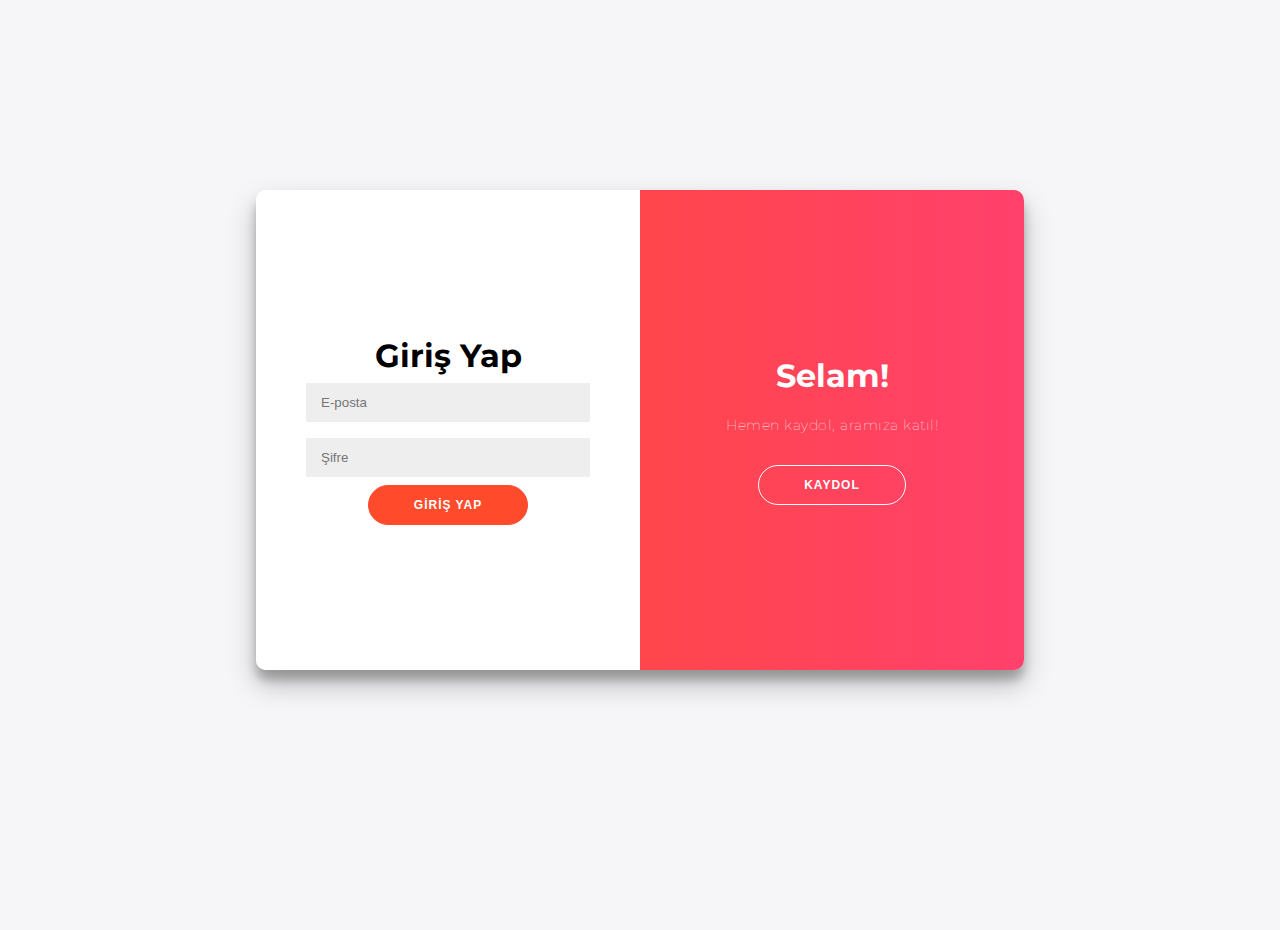
<file: index.html>
<!DOCTYPE html>
<html lang="tr">

<head>
    <meta charset="UTF-8">
    <meta name="viewport" content="width=device-width, initial-scale=1.0">
    <title>Mouzikal Müzik uygulaması</title>
    <link rel="stylesheet" href="css/bootstrap.min.css">
    <link rel="stylesheet" href="fontawesome/css/all.min.css">
    <link rel="stylesheet" href="css/style.css">

</head>

<body>
    <!-- Page Loader -->
    <div id="loader-wrapper">
        <div id="loader"></div>

        <div class="loader-section section-left"></div>
        <div class="loader-section section-right"></div>

    </div>
    <nav class="navbar navbar-expand-lg">
        <div class="container-fluid">
            <a class="navbar-brand" href="#">
                <i class="fas fa-film mr-2"></i>
                Mouzikal
            </a>
            <button class="navbar-toggler" type="button" data-toggle="collapse" data-target="#navbarSupportedContent"
                aria-controls="navbarSupportedContent" aria-expanded="false" aria-label="Toggle navigation">
                <i class="fas fa-bars"></i>
            </button>
            <div class="collapse navbar-collapse" id="navbarSupportedContent">
                <ul class="navbar-nav ml-auto mb-2 mb-lg-0">
                    <li class="nav-item">
                        <span id="welcomeUser" class="nav-link">Hoş geldin, <strong>Kullanıcı</strong></span>
                    </li>
                    <li class="nav-item">
                        <a class="nav-link nav-link-1 active" aria-current="page" href="index.html">Ana Sayfa</a>
                    </li>
                    <li class="nav-item">
                        <a class="nav-link nav-link-4" href="favorites.html">Favoriler</a>
                    </li>
                    <li class="nav-item">
                        <a class="nav-link" href="#" id="logoutBtn">Çıkış Yap</a>
                    </li>

                </ul>
            </div>
        </div>
    </nav>

    <div class="tm-hero d-flex justify-content-center align-items-center" data-parallax="scroll"
        data-image-src="img/hero.jpg">
        <form id="search-form" class="d-flex tm-search-form">
            <input id="search-input" class="form-control tm-search-input" type="search" placeholder="Search"
                aria-label="Search">
            <button class="btn btn-outline-success tm-search-btn" type="submit">
                <i class="fas fa-search"></i>
            </button>
        </form>

    </div>

    <div class="container-fluid tm-container-content tm-mt-60">
        <!-- Kategori Butonları
         kategorileri yaz -->
        <div id="genre-buttons">
            <button onclick="filterGenre('hepsi')">Hepsi</button>
            <button onclick="filterGenre('rap')">Rap</button>
            <button onclick="filterGenre('rock')">Rock</button>
            <button onclick="filterGenre('slow')">Slow</button>
            <button onclick="filterGenre('pop')">Pop</button>
        </div>
        <div class="row mb-4">
            <h2 class="col-6 tm-text-primary">
                Müzikler
            </h2>
        </div>
        <div class="row tm-mb-90 tm-gallery">
            <!-- Müzik kartları buraya gelir -->
            <div class="row" id="music-cards"></div>
        </div> <!-- row tm-mb-90 tm-gallery -->

    </div> <!-- container-fluid, tm-container-content -->
    <!-- 🎵 Detaylı Müzik Oynatıcı Modal -->
    <div id="music-modal" class="music-modal d-none">
        <div class="music-modal-content">
            <span class="close-btn">&times;</span>
            <img id="modal-image" src="" alt="Kapak" />
            <h3 id="modal-title"></h3>
            <p id="modal-artist"></p>
            <button class="fav-btn">🤍</button>

            <audio id="modal-audio" controls></audio>
        </div>
    </div>
    <footer class="tm-bg-gray pt-5 pb-3 tm-text-gray tm-footer">
        <div class="container-fluid tm-container-small">
            <div class="row">
                <div class="col-lg-6 col-md-12 col-12 px-5 mb-5">
                    <h3 class="tm-text-primary mb-4 tm-footer-title">Müzik uygulaması hakkında</h3>
                    <p>Favori şarkılarınızı dinleyebileceğiniz, sade ve kullanıcı dostu bir müzik uygulaması.
                        Dilerseniz beğendiğiniz şarkıları favorilerinize ekleyebilir, tek bir dokunuşla tekrar
                        dinleyebilirsiniz.
                        Uygulama, farklı müzik türlerini destekler ve kullanıcıların müzik deneyimini zenginleştirmek
                        için tasarlanmıştır.
                    </p>
                </div>

                <div class="col-lg-3 col-md-6 col-sm-6 col-12 px-5 mb-5">
                    <ul class="tm-social-links d-flex justify-content-end pl-0 mb-5">
                        <li class="mb-2"><a href="https://facebook.com"><i class="fab fa-facebook"></i></a></li>
                        <li class="mb-2"><a href="https://twitter.com"><i class="fab fa-twitter"></i></a></li>
                        <li class="mb-2"><a href="https://instagram.com"><i class="fab fa-instagram"></i></a></li>
                        <li class="mb-2"><a href="https://pinterest.com"><i class="fab fa-pinterest"></i></a></li>
                    </ul>
                </div>
            </div>
            <div class="row">
                <div class="col-lg-8 col-md-7 col-12 px-5 mb-3">
                    Öğrenme amaçlı yapılmış projedir. Herhangi bir müzik telif hakkı içermez.
                </div>
            </div>
        </div>
    </footer>

    <script src="js/plugins.js"></script>
    <script src="js/scripts.js"></script>
    <script>
        //aktif kullanıcıyı kontrol et
        const user = JSON.parse(localStorage.getItem("activeUser"));
        if (!user) {
            // Giriş yapılmamışsa login sayfasına yönlendir
            window.location.href = "login.html";
        } else {
            // Giriş yapılmışsa kullanıcı adını göster
            const user = JSON.parse(localStorage.getItem("activeUser"));
            if (!user) {
                window.location.href = "login.html";
            } else {
                const name = user.name || "Kullanıcı";
                document.getElementById("welcomeUser").innerHTML = `Hoş geldin, <strong>${name}</strong>`;
            }

        }
        $(window).on("load", function () {
            $('body').addClass('loaded');
        });

        document.getElementById("logoutBtn").addEventListener("click", function (e) {
            e.preventDefault();
            localStorage.removeItem("loggedInUser");
            localStorage.removeItem("activeUser"); // kullanıcı bilgilerini de temizle
            window.location.href = "login.html"; // giriş sayfasına yönlendir
        });


    </script>
</body>

</html>
</file>
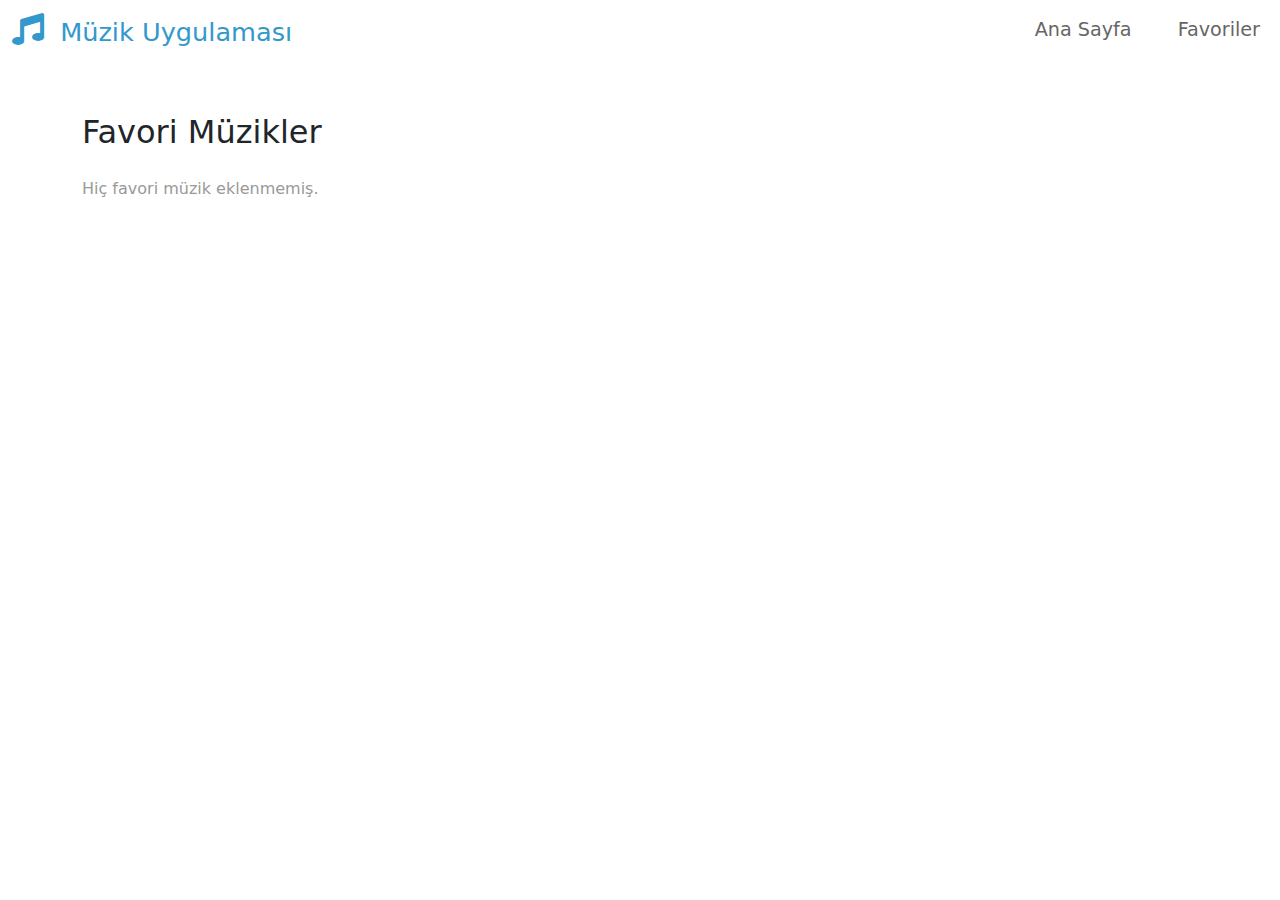
<file: favorites.html>
<!DOCTYPE html>
<html lang="tr">
<head>
    <meta charset="UTF-8">
    <title>Favori Müzikler</title>
    <meta name="viewport" content="width=device-width, initial-scale=1.0">
    <link rel="stylesheet" href="css/bootstrap.min.css">
    <link rel="stylesheet" href="fontawesome/css/all.min.css">
    <link rel="stylesheet" href="css/style.css">
</head>
<body>
    <nav class="navbar navbar-expand-lg">
        <div class="container-fluid">
            <a class="navbar-brand" href="#">
                <i class="fas fa-music mr-2"></i>
                Müzik Uygulaması
            </a>
            <button class="navbar-toggler" type="button" data-toggle="collapse" data-target="#navbarSupportedContent">
                <i class="fas fa-bars"></i>
            </button>
            <div class="collapse navbar-collapse" id="navbarSupportedContent">
                <ul class="navbar-nav ml-auto mb-2 mb-lg-0">
                    <li class="nav-item"><a class="nav-link" href="index.html">Ana Sayfa</a></li>
                    <li class="nav-item"><a class="nav-link active" href="favorites.html">Favoriler</a></li>
                </ul>
            </div>
        </div>
    </nav>

    <div class="container my-5">
        <h2 class="mb-4">Favori Müzikler</h2>
        <div id="favorite-list" class="row"></div>
    </div>

    <script>
    const favorites = JSON.parse(localStorage.getItem("favorites")) || [];

    const container = document.getElementById("favorite-list");

    if (favorites.length === 0) {
        container.innerHTML = "<p>Hiç favori müzik eklenmemiş.</p>";
    } else {
        favorites.forEach(music => {
            const col = document.createElement("div");
            col.className = "col-md-4 mb-4";

            col.innerHTML = `
                <div class="card h-100 shadow-sm">
                    <img src="${music.image}" class="card-img-top" alt="${music.title}">
                    <div class="card-body">
                        <h5 class="card-title">${music.title}</h5>
                        <p class="card-text">${music.artist}</p>
                        <audio controls class="w-100 mt-2">
                            <source src="${music.audio}" type="audio/mpeg">
                            Tarayıcınız audio öğesini desteklemiyor.
                        </audio>
                    </div>
                </div>
            `;

            container.appendChild(col);
        });

        // Bir müzik çalarken diğerlerini durdur
        const allAudios = document.querySelectorAll("audio");
        allAudios.forEach(audio => {
            audio.addEventListener("play", () => {
                allAudios.forEach(other => {
                    if (other !== audio) {
                        other.pause();
                    }
                });
            });
        });
    }
</script>

</body>
</html>
</file>
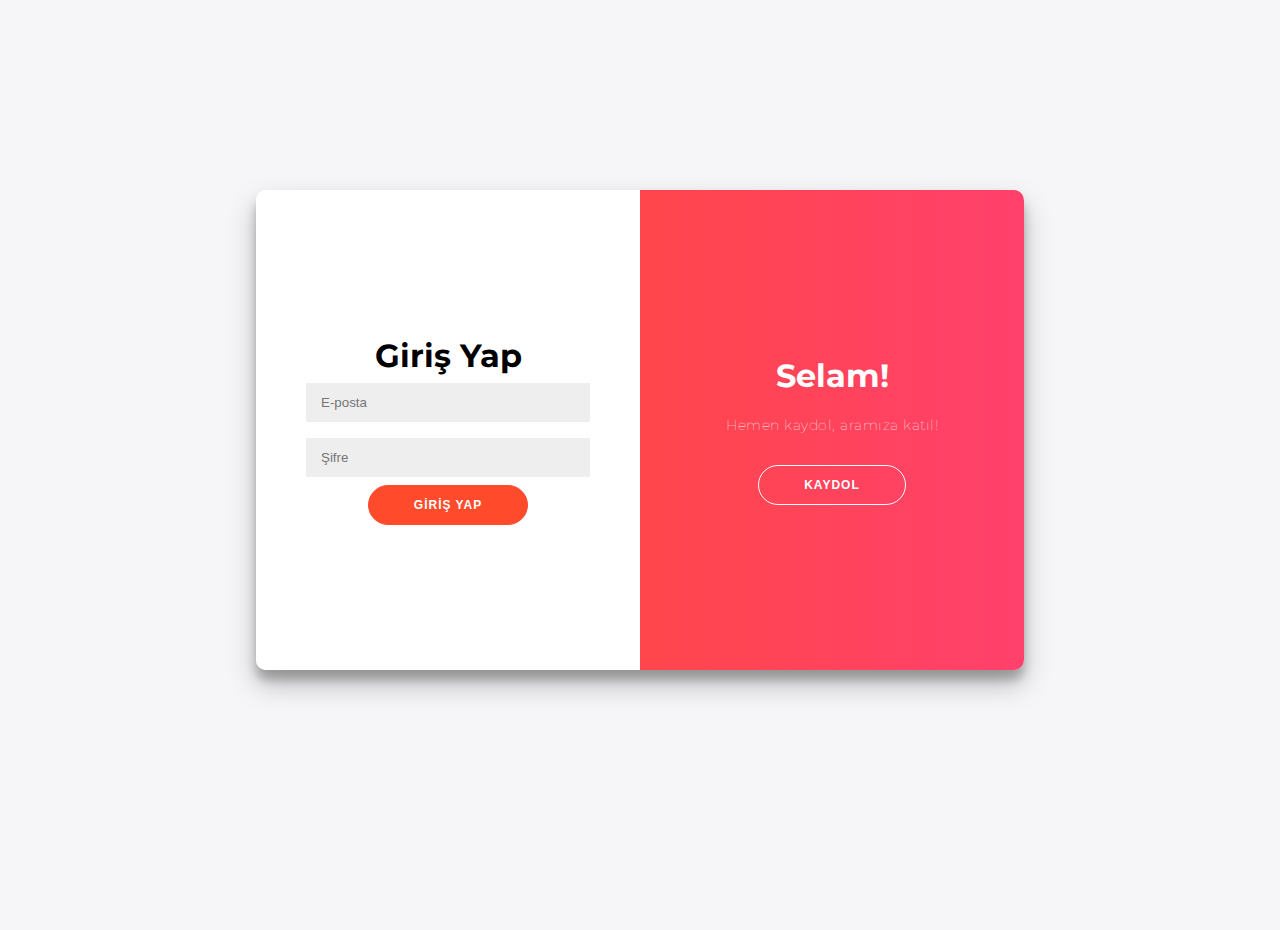
<file: login.html>
<!DOCTYPE html>
<html lang="tr">
<head>
	<meta charset="UTF-8" />
	<meta name="viewport" content="width=device-width, initial-scale=1.0"/>
	<title>Giriş Yap | Kayıt Ol</title>
	<!-- CSS bağlantısı -->
	<link rel="stylesheet" href="css/login.css">
	<!-- Font Awesome CDN -->
	<link rel="stylesheet" href="https://cdnjs.cloudflare.com/ajax/libs/font-awesome/6.4.0/css/all.min.css">
</head>
<body>

<div class="container" id="container">
	<div class="form-container sign-up-container">
		<form action="#">
			<h1>Yeni Hesap Oluştur</h1>
			<input type="text" placeholder="Adınız" />
			<input type="email" placeholder="E-posta" />
			<input type="password" placeholder="Şifre" />
			<button type="submit">Kaydol</button>
		</form>
	</div>
	<div class="form-container sign-in-container">
		<form action="#">
			<h1>Giriş Yap</h1>	
			<input type="email" placeholder="E-posta" />
			<input type="password" placeholder="Şifre" />
			<button>Giriş Yap</button>
		</form>
	</div>
	<div class="overlay-container">
		<div class="overlay">
			<div class="overlay-panel overlay-left">
				<h1>Tekrar Merhaba!</h1>
				<p>Hesabına erişmek için giriş yapabilirsin.</p>
				<button class="ghost" id="signIn">Giriş Yap</button>
			</div>
			<div class="overlay-panel overlay-right">
				<h1>Selam!</h1>
				<p>Hemen kaydol, aramıza katıl!</p>
				<button class="ghost" id="signUp">Kaydol</button>
			</div>
		</div>
	</div>
</div>
<!-- JavaScript bağlantısı -->
<script src="js/login.js"></script>

</body>
</html>
</file>
<file: css/style.css>
#loader-wrapper {
    position: fixed;
    top: 0;
    left: 0;
    width: 100%;
    height: 100%;
    z-index: 1001;
}
#loader {
    display: block;
    position: relative;
    left: 50%;
    top: 50%;
    width: 150px;
    height: 150px;
    margin: -75px 0 0 -75px;
    border-radius: 50%;
    border: 3px solid transparent;
    border-top-color: #3498db;

    -webkit-animation: spin 2s linear infinite; /* Chrome, Opera 15+, Safari 5+ */
    animation: spin 2s linear infinite; /* Chrome, Firefox 16+, IE 10+, Opera */

    z-index: 1002;
}

    #loader:before {
        content: "";
        position: absolute;
        top: 5px;
        left: 5px;
        right: 5px;
        bottom: 5px;
        border-radius: 50%;
        border: 3px solid transparent;
        border-top-color: #e74c3c;

        -webkit-animation: spin 3s linear infinite; /* Chrome, Opera 15+, Safari 5+ */
        animation: spin 3s linear infinite; /* Chrome, Firefox 16+, IE 10+, Opera */
    }

    #loader:after {
        content: "";
        position: absolute;
        top: 15px;
        left: 15px;
        right: 15px;
        bottom: 15px;
        border-radius: 50%;
        border: 3px solid transparent;
        border-top-color: #f9c922;

        -webkit-animation: spin 1.5s linear infinite; /* Chrome, Opera 15+, Safari 5+ */
          animation: spin 1.5s linear infinite; /* Chrome, Firefox 16+, IE 10+, Opera */
    }

    @-webkit-keyframes spin {
        0%   { 
            -webkit-transform: rotate(0deg);  /* Chrome, Opera 15+, Safari 3.1+ */
            -ms-transform: rotate(0deg);  /* IE 9 */
            transform: rotate(0deg);  /* Firefox 16+, IE 10+, Opera */
        }
        100% {
            -webkit-transform: rotate(360deg);  /* Chrome, Opera 15+, Safari 3.1+ */
            -ms-transform: rotate(360deg);  /* IE 9 */
            transform: rotate(360deg);  /* Firefox 16+, IE 10+, Opera */
        }
    }
    @keyframes spin {
        0%   { 
            -webkit-transform: rotate(0deg);  /* Chrome, Opera 15+, Safari 3.1+ */
            -ms-transform: rotate(0deg);  /* IE 9 */
            transform: rotate(0deg);  /* Firefox 16+, IE 10+, Opera */
        }
        100% {
            -webkit-transform: rotate(360deg);  /* Chrome, Opera 15+, Safari 3.1+ */
            -ms-transform: rotate(360deg);  /* IE 9 */
            transform: rotate(360deg);  /* Firefox 16+, IE 10+, Opera */
        }
    }

    #loader-wrapper .loader-section {
        position: fixed;
        top: 0;
        width: 51%;
        height: 100%;
        background: #222222;
        z-index: 1001;
        -webkit-transform: translateX(0);  /* Chrome, Opera 15+, Safari 3.1+ */
        -ms-transform: translateX(0);  /* IE 9 */
        transform: translateX(0);  /* Firefox 16+, IE 10+, Opera */
    }

    #loader-wrapper .loader-section.section-left {
        left: 0;
    }

    #loader-wrapper .loader-section.section-right {
        right: 0;
    }

    /* Loaded */
    .loaded #loader-wrapper .loader-section.section-left {
        -webkit-transform: translateX(-100%);  /* Chrome, Opera 15+, Safari 3.1+ */
            -ms-transform: translateX(-100%);  /* IE 9 */
                transform: translateX(-100%);  /* Firefox 16+, IE 10+, Opera */

        -webkit-transition: all 0.7s 0.3s cubic-bezier(0.645, 0.045, 0.355, 1.000);  
                transition: all 0.7s 0.3s cubic-bezier(0.645, 0.045, 0.355, 1.000);
    }

    .loaded #loader-wrapper .loader-section.section-right {
        -webkit-transform: translateX(100%);  /* Chrome, Opera 15+, Safari 3.1+ */
            -ms-transform: translateX(100%);  /* IE 9 */
                transform: translateX(100%);  /* Firefox 16+, IE 10+, Opera */

-webkit-transition: all 0.7s 0.3s cubic-bezier(0.645, 0.045, 0.355, 1.000);  
        transition: all 0.7s 0.3s cubic-bezier(0.645, 0.045, 0.355, 1.000);
    }
    
    .loaded #loader {
        opacity: 0;
        -webkit-transition: all 0.3s ease-out;  
                transition: all 0.3s ease-out;
    }
    .loaded #loader-wrapper {
        visibility: hidden;

        -webkit-transform: translateY(-100%);  /* Chrome, Opera 15+, Safari 3.1+ */
            -ms-transform: translateY(-100%);  /* IE 9 */
                transform: translateY(-100%);  /* Firefox 16+, IE 10+, Opera */

        -webkit-transition: all 0.3s 1s ease-out;  
                transition: all 0.3s 1s ease-out;
    }

p { line-height: 1.8; }

a { 
    text-decoration: none;
    transition: all 0.3s ease; 
}
a:hover { color:#009999; }
.container-fluid { max-width: 1770px; }
.tm-container-small { max-width: 1050px; }
.btn { border-radius: 0; }
.btn-primary {
    background-color: #009999;
    border: 0;
    border-radius: 5px;
    padding: 12px 50px 14px;
    font-size: 1.2rem;
}

.btn-primary:hover,
.btn-primary:focus {
    background-color:#086969;
}

.btn-primary.disabled, 
.btn-primary:disabled {
    background-color: #009999;
    pointer-events: all;
    cursor: not-allowed;
}

.form-control {
	padding: 10px 20px;
	width: 100%;
	height: auto;
}

.form-group { margin-bottom: 25px; }
.tm-btn-big { padding: 12px 90px 14px; }

.navbar-toggler:focus { box-shadow: none; }
.navbar-brand {
    color: #3399CC;
    font-size: 1.6rem;
}

.navbar-brand i { font-size: 2rem; }

.tm-hero {
    min-height: 200px;
    background: transparent;
}

.tm-mt-60 { margin-top: 60px; }
.tm-mb-50 { margin-bottom: 50px; }
.tm-mb-74 { margin-bottom: 74px; }
.tm-mb-90 { margin-bottom: 90px; }
.tm-text-primary { color: #009999; }
.tm-text-secondary { color: #CC6699; }
a.tm-text-primary:hover { color:#666666; }
.tm-bg-gray { background-color: #EEEEEE; }
.tm-input-paging {
    width: 40px;
    border-radius: 0;
    border: 1px solid #CCCCCC;
    background: #f4f4f4;
    text-align: center;
}

.nav-item { margin-right: 30px; }
.nav-item:last-child { margin-right: 0; }

.nav-link {
    color: #666666;
    border-bottom: 4px solid transparent;
    font-size: 1.2rem;
}

.nav-link-1.active,
.nav-link-1:hover {
    border-color: #33CCFF;
}

.nav-link-2.active,
.nav-link-2:hover {
    border-color: #FF6666;
}

.nav-link-3.active,
.nav-link-3:hover {
    border-color: #33CC66;
}

.nav-link-4.active,
.nav-link-4:hover {
    border-color: #CC66CC;
}

.tm-search-input {
    width: 360px;
    border-radius: 0;
    padding: 12px 15px;
    color: #009999;
    border: none;
}

.tm-search-input:focus {
    border-color: #009999;
    box-shadow: 0 0 0 0.25rem rgb(0 153 153 / 0.25);
}

.tm-search-input::placeholder { /* Chrome, Firefox, Opera, Safari 10.1+ */
    color: #009999;
    opacity: 1; /* Firefox */
}
  
.tm-search-input::-ms-input-placeholder { /* Microsoft Edge */
    color: #009999;
}

.tm-search-btn {
    color: white;
    background-color: #009999;
    border: none;
    width: 100px;
    height: 50px;
    margin-left: -1px;
}

p, .tm-text-gray { color: #999; }
.tm-text-gray-light { color: #CCC; }
.tm-text-gray-dark { color: #666; }

.tm-video-item {
    position: relative;
    overflow: hidden;
    text-align: center;
    cursor: pointer;
}

.tm-video-item img {
    position: relative;
    display: block;
    min-height: 100%;
    max-width: 100%;
    opacity: 0.8;
}

.tm-video-item figcaption {
    padding: 2em;
    color: #fff;
    text-transform: uppercase;
    font-size: 1.25em;
    -webkit-backface-visibility: hidden;
	backface-visibility: hidden;
}

.tm-video-item figcaption::before,
.tm-video-item figcaption::after {
    pointer-events: none;
}

.tm-video-item figcaption,
.tm-video-item figcaption > a {
    position: absolute;
    top: 0;
    left: 0;
    width: 100%;
    height: 100%;
}

.tm-video-item figcaption > a {
	z-index: 1000;
	text-indent: 200%;
	white-space: nowrap;
	font-size: 0;
	opacity: 0;
}

.tm-video-item h2 {
    word-spacing: -0.15em;
    font-weight: 300;
}

.tm-video-item h2,
.tm-video-item p {
    margin: 0;
}

.tm-video-item p {
    letter-spacing: 1px;
    font-size: 68.5%;
}

.tm-gallery div.d-block { animation: show .5s ease; }

@keyframes show {
    0% {
    	opacity: 0;
    	transform: scale(0.9);
    }
    100% {
    	opacity: 1;
    	transform: scale(1);
    }
}

.tm-paging-link {
    display: flex;
    justify-content: center;
    align-items: center;
    width: 60px;
    height: 60px;
    font-size: 1.1rem;
    color: #999;
    background-color: #EEEEEE;
    margin: 10px;
    border-radius: 5px;
    text-decoration: none;
    transition: all 0.3s ease;
}

.tm-paging-link:hover,
.tm-paging-link.active {
    background-color: #009999;
    color: #fff; 
}

/*---------------*/
/***** Ming *****/
/*---------------*/

figure.effect-ming {
	background: #030c17;
}

figure.effect-ming img {
	opacity: 0.9;
	-webkit-transition: opacity 0.35s;
	transition: opacity 0.35s;
}

figure.effect-ming figcaption::before {
	position: absolute;
	top: 30px;
	right: 30px;
	bottom: 30px;
	left: 30px;
	border: 2px solid #fff;
	box-shadow: 0 0 0 30px rgba(255,255,255,0.2);
	content: '';
	opacity: 0;
	-webkit-transition: opacity 0.35s, -webkit-transform 0.35s;
	transition: opacity 0.35s, transform 0.35s;
	-webkit-transform: scale3d(1.4,1.4,1);
	transform: scale3d(1.4,1.4,1);
}

figure.effect-ming h2 {
    font-size: 1.3em;
	opacity: 0;
	-webkit-transition: opacity 0.35s, -webkit-transform 0.35s;
	transition: opacity 0.35s, transform 0.35s;
	-webkit-transform: scale(1.5);
	transform: scale(1.5);
}

figure.effect-ming:hover figcaption::before,
figure.effect-ming:hover h2 {
	opacity: 1;
	-webkit-transform: scale3d(1,1,1);
	transform: scale3d(1,1,1);
}

figure.effect-ming:hover figcaption { background-color: rgba(58,52,42,0); }
figure.effect-ming:hover img { opacity: 0.4; }

.tm-footer-links li {
    list-style: none;
    margin-bottom: 5px;    
}

.tm-footer-links li a { color: #999999; }
.tm-footer-links li a:hover { color: #009999; }

.tm-social-links li {
    list-style: none;
    margin-right: 15px;
}

.tm-social-links li:last-child { margin-right: 0; }

.tm-social-links li a  {
    color: #999999;
    width: 44px;
    height: 44px;
    display: flex;
    background-color: #fff;
    align-items: center;
    justify-content: center;
}

.tm-social-links li a:hover {
    color: #fff;
    background-color: #009999;
}

.tm-footer { font-size: 0.95rem; }
.tm-footer-title { font-size: 1.4rem; }

/* About */
.tm-row-1640 { max-width: 1640px; }
.tm-about-2-col { max-width: 716px; }
.tm-about-3-col { max-width: 540px; }

.tm-about-2-col,
.tm-about-3-col {
    margin-bottom: 50px;
}

.tm-about-icon-container {
    width: 150px;
    height: 150px;
    border: 1px solid #009999;
    display: flex;
    align-items: center;
    justify-content: center;
}

.tm-about-img-text { max-width: 940px; }

/* Contact */
select.form-control { border-radius: 0; }
select.form-control option { height: 30px; }

.mapouter{
    position:relative;
    height:480px;
    width:100%;
    max-width: 480px;
}

.gmap-canvas {
    overflow:hidden;
    background:none!important;
    height:480px;
    width:100%;
}

.tm-contact-form { max-width: 420px; }
.tm-address-col { max-width: 520px; }
.tm-contacts { padding-left: 0; }

.tm-contacts li {
    list-style: none;
    margin-bottom: 20px;
}

.tm-contacts li a i { width: 30px; }
.tm-social { display: flex; }

.tm-social li {
    list-style: none;
    margin-bottom: 20px;
    margin-right: 15px;
}

.tm-social li a i {
    width: 40px;
    height: 40px;
    color: #666666;
    background-color: #EEEEEE;
    display: flex;
    align-items: center;
    justify-content: center;
    transition: all 0.3s ease;
}

.tm-social li a:hover i {
    color: #fff;
    background-color: #009999;
}

.form-control,
input:-internal-autofill-selected,
select:not([multiple]) {
    color: #009999 !important;
}

.form-control::placeholder { /* Chrome, Firefox, Opera, Safari 10.1+ */
    color:  #009999;
    opacity: 1; /* Firefox */
}

@media (max-width: 991px) {
    .navbar-collapse {
        position: fixed;
        top: 50px;
        right: 0px;
        background: white;
        width: 150px;
        padding: 15px;
    }

    .tm-container-content { max-width: 870px; }
    .tm-contact-form, .tm-address-col, .mapouter { max-width: 100%; }
    .tm-people-row { max-width: 900px; }
}

@media (max-width: 767px) {
    .tm-paging-col { flex-direction: column; }
    .tm-paging { flex-wrap: wrap; }
    .tm-about-img-text { max-width: 640px; }
    .tm-about-2-col, .tm-about-3-col { margin-bottom: 50px; }
}

@media (max-width: 575px) {
    .tm-container-content { max-width: 420px; }

    .tm-search-form {
        padding-left: 15px;
        padding-right: 15px;
        width: 100%;
        justify-content: center;
    }

    .tm-search-input {
        width: 100%;
        max-width: 360px;
    }

    .tm-people-row { max-width: 420px; }
}

@media (max-width: 400px) {
    .tm-btn-big { padding: 12px 50px 14px; }
}

@media (max-width: 334px) {
    .tm-social-links {
        flex-wrap: wrap;
        justify-content: start !important;
    }

    .tm-social-links li { margin-right: 3px; }
}
#genre-buttons {
  margin: 20px;
  display: flex;
  flex-wrap: wrap;
  justify-content: center;
  gap: 10px;
}

#genre-buttons button {
  padding: 10px 24px;
  border-radius: 25px;
  background: linear-gradient(135deg, #1e1e1e, #3a3a3a);
  color: #fff;
  border: 1px solid #555;
  font-size: 15px;
  font-weight: 500;
  cursor: pointer;
  transition: all 0.3s ease;
  box-shadow: 0 4px 6px rgba(0,0,0,0.3);
}

#genre-buttons button:hover {
  background: linear-gradient(135deg, #444, #666);
  transform: translateY(-2px);
  box-shadow: 0 6px 10px rgba(0,0,0,0.4);
}

#genre-buttons button:active {
  transform: scale(0.98);
  box-shadow: 0 2px 4px rgba(0,0,0,0.3);
}
body{
    position: relative;
}
.music-modal {
    position: fixed;
    top: 0;
    left: 0;
    width: 100vw;
    height: 100vh;
    background-color: rgba(0,0,0,0.7);
    backdrop-filter: blur(5px);
    display: flex;
    justify-content: center;
    align-items: center;
    z-index: 9999;
}

.music-modal-content {
    background: white;
    padding: 30px;
    border-radius: 10px;
    width: 350px;
    text-align: center;
    position: relative;
    box-shadow: 0 0 15px rgba(0,0,0,0.5);
}

.music-modal-content img {
    width: 100%;
    height: auto;
    margin-bottom: 15px;
    border-radius: 5px;
}

.music-modal-content h3 {
    margin-bottom: 5px;
    font-size: 20px;
}

.music-modal-content p {
    margin-bottom: 15px;
    color: gray;
}

.music-modal-content audio {
    width: 100%;
}

.close-btn {
    position: absolute;
    top: 8px;
    right: 15px;
    font-size: 22px;
    cursor: pointer;
    color: #333;
}

body.modal-open {
    overflow:hidden;
}
.music-card img {
  width: 100%;
  height: 200px;
  object-fit: cover;
  border-radius: 10px;
}
.music-card img {
  width: 100%;
  height: 200px;
  object-fit: cover;
  border-radius: 10px;
}
.effect-ming img {
  width: 100%;
  height: 200px; /* Yüksekliği sabit, tüm görseller eşit görünecek */
  object-fit: cover; /* Oranı bozulmadan kırpar */
  border-radius: 8px; 
}
.fav-btn {
  background: none;
  border: none;
  font-size: 24px;
  cursor: pointer;
  margin-bottom: 15px;
  transition: transform 0.2s;
}

.fav-btn:hover {
  transform: scale(1.2);
}
.fav-btn.active {
  color: red;
}
button:focus {
  outline: none;
}
</file>
<file: css/login.css>
@import url('https://fonts.googleapis.com/css?family=Montserrat:400,800');

* {
	box-sizing: border-box;
}

body {
	background: #f6f5f7;
	display: flex;
	justify-content: center;
	align-items: center;
	flex-direction: column;
	font-family: 'Montserrat', sans-serif;
	height: 100vh;
	margin: -20px 0 50px;
}

h1 {
	font-weight: bold;
	margin: 0;
}

h2 {
	text-align: center;
}

p {
	font-size: 14px;
	font-weight: 100;
	line-height: 20px;
	letter-spacing: 0.5px;
	margin: 20px 0 30px;
}

span {
	font-size: 12px;
}

a {
	color: #333;
	font-size: 14px;
	text-decoration: none;
	margin: 15px 0;
}

button {
	border-radius: 20px;
	border: 1px solid #FF4B2B;
	background-color: #FF4B2B;
	color: #FFFFFF;
	font-size: 12px;
	font-weight: bold;
	padding: 12px 45px;
	letter-spacing: 1px;
	text-transform: uppercase;
	transition: transform 80ms ease-in;
}

button:active {
	transform: scale(0.95);
}

button:focus {
	outline: none;
}

button.ghost {
	background-color: transparent;
	border-color: #FFFFFF;
}

form {
	background-color: #FFFFFF;
	display: flex;
	align-items: center;
	justify-content: center;
	flex-direction: column;
	padding: 0 50px;
	height: 100%;
	text-align: center;
}

input {
	background-color: #eee;
	border: none;
	padding: 12px 15px;
	margin: 8px 0;
	width: 100%;
}

.container {
	background-color: #fff;
	border-radius: 10px;
  	box-shadow: 0 14px 28px rgba(0,0,0,0.25), 
			0 10px 10px rgba(0,0,0,0.22);
	position: relative;
	overflow: hidden;
	width: 768px;
	max-width: 100%;
	min-height: 480px;
}

.form-container {
	position: absolute;
	top: 0;
	height: 100%;
	transition: all 0.6s ease-in-out;
}

.sign-in-container {
	left: 0;
	width: 50%;
	z-index: 2;
}

.container.right-panel-active .sign-in-container {
	transform: translateX(100%);
}

.sign-up-container {
	left: 0;
	width: 50%;
	opacity: 0;
	z-index: 1;
}

.container.right-panel-active .sign-up-container {
	transform: translateX(100%);
	opacity: 1;
	z-index: 5;
	animation: show 0.6s;
}

@keyframes show {
	0%, 49.99% {
		opacity: 0;
		z-index: 1;
	}
	
	50%, 100% {
		opacity: 1;
		z-index: 5;
	}
}

.overlay-container {
	position: absolute;
	top: 0;
	left: 50%;
	width: 50%;
	height: 100%;
	overflow: hidden;
	transition: transform 0.6s ease-in-out;
	z-index: 100;
}

.container.right-panel-active .overlay-container{
	transform: translateX(-100%);
}

.overlay {
	background: #FF416C;
	background: -webkit-linear-gradient(to right, #FF4B2B, #FF416C);
	background: linear-gradient(to right, #FF4B2B, #FF416C);
	background-repeat: no-repeat;
	background-size: cover;
	background-position: 0 0;
	color: #FFFFFF;
	position: relative;
	left: -100%;
	height: 100%;
	width: 200%;
  	transform: translateX(0);
	transition: transform 0.6s ease-in-out;
}

.container.right-panel-active .overlay {
  	transform: translateX(50%);
}

.overlay-panel {
	position: absolute;
	display: flex;
	align-items: center;
	justify-content: center;
	flex-direction: column;
	padding: 0 40px;
	text-align: center;
	top: 0;
	height: 100%;
	width: 50%;
	transform: translateX(0);
	transition: transform 0.6s ease-in-out;
}

.overlay-left {
	transform: translateX(-20%);
}

.container.right-panel-active .overlay-left {
	transform: translateX(0);
}

.overlay-right {
	right: 0;
	transform: translateX(0);
}

.container.right-panel-active .overlay-right {
	transform: translateX(20%);
}

.social-container {
	margin: 20px 0;
}

.social-container a {
	border: 1px solid #DDDDDD;
	border-radius: 50%;
	display: inline-flex;
	justify-content: center;
	align-items: center;
	margin: 0 5px;
	height: 40px;
	width: 40px;
}

footer {
    background-color: #222;
    color: #fff;
    font-size: 14px;
    bottom: 0;
    position: fixed;
    left: 0;
    right: 0;
    text-align: center;
    z-index: 999;
}

footer p {
    margin: 10px 0;
}

footer i {
    color: red;
}

footer a {
    color: #3c97bf;
    text-decoration: none;
}
</file>
